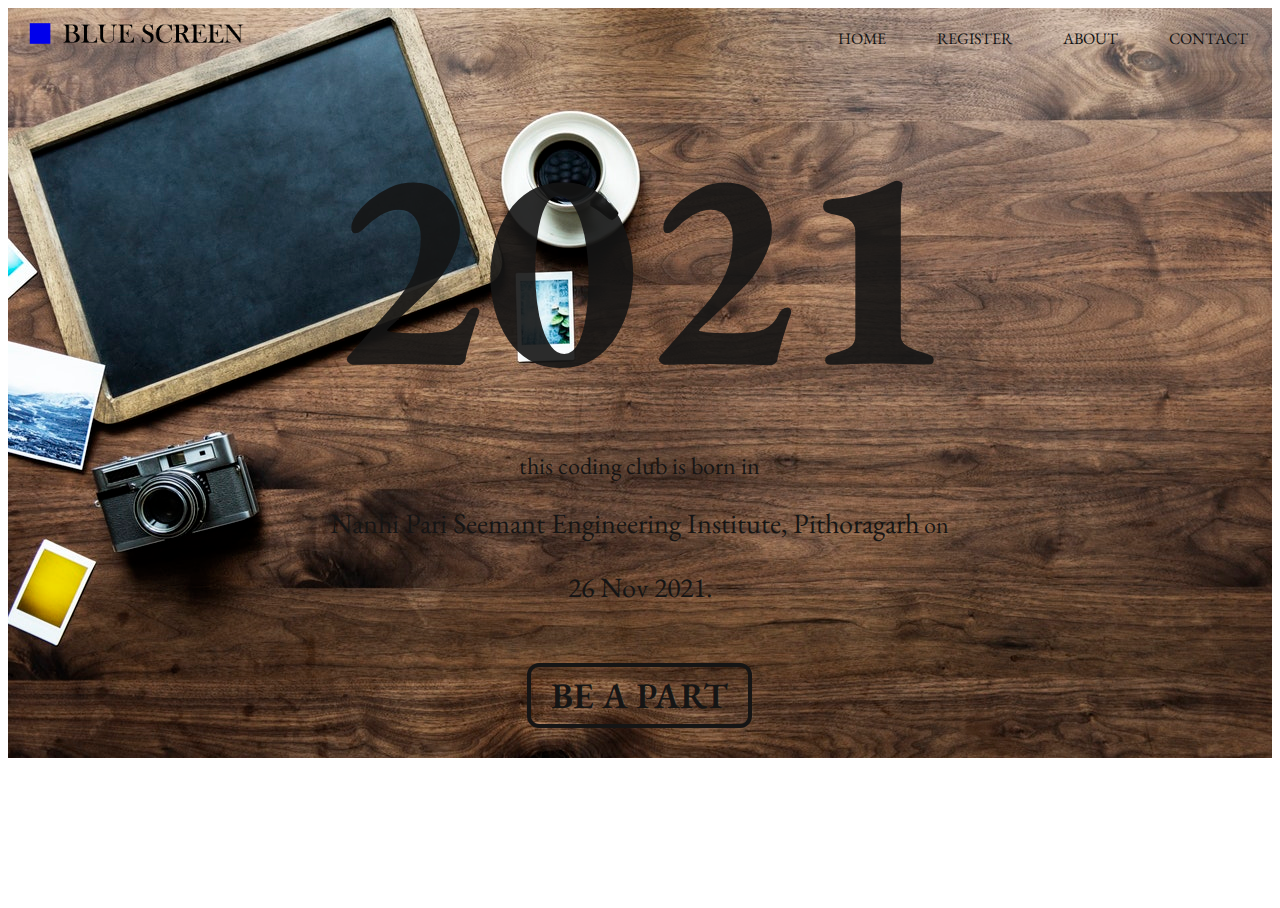
<file: college club/index.html>
<!DOCTYPE html>
<html>

<head>

        
    <meta name="viewport" content="width=device-width,initial-scale=1.0">
    <title>BLUE SCREEN || Welcome </title>
    <link rel="stylesheet" href="./home.css">
    <link rel="stylesheet" href="./navbar.css">
    <link rel="preconnect" href="https://fonts.googleapis.com">
    <link rel="preconnect" href="https://fonts.gstatic.com" crossorigin>
    <link href="https://fonts.googleapis.com/css2?family=EB+Garamond:wght@400;600;800&display=swap" rel="stylesheet">
    <link rel="stylesheet" href="https://cdn.jsdelivr.net/npm/bootstrap-icons@1.6.0/font/bootstrap-icons.css">
</head>

<body>
    <div style="background-image: url(./images/lap.jpeg)">
    <section class="header">

        <div class="wrapper">
            <div class="logo"><img src="./images/logo 2.png"></div>
            <nav>
                <div class="nav-links" id="navLinks">
                    <i class="bi bi-x" onclick="hideMenu()"></i>

                    <ul>
                        <li><a href="./index.html">Home</a></li>
                        <li><a href="./public/register.html">Register</a></li>
                        <li><a href="./about.html">About</a></li>
                        <li><a href="./contact.html">Contact</a></li>
                    </ul>


                </div>
                <!-- <i class="fa fa-times" ></i> -->

                <i class="bi bi-list" onclick="showMenu()"></i>
            </nav>
            <!-- <i class="fa fa-bars"></i> -->

        </div>

        <div class="home-content">
            <h1 class="date">
                2021
            </h1>
            <div id="des">
                <p style="margin-top: 0%;">
                    this coding club is born in
                <h3 style="display:inline"> Nanhi Pari Seemant Engineering Institute, Pithoragarh</h3> on <h3>26 Nov
                    2021.</h3>
                </p>

                <a href="./register.html" class="CTA">BE A PART</a>
            </div>

        </div>
    </section>
</div>

    <!-- js for toggle menu -->
    <script>
        var navLinks = document.getElementById("navLinks");
        function showMenu() {
            navLinks.style.right = "0";
        }

        function hideMenu() {
            navLinks.style.right = "-200px";
        }
    </script>

</body>

</html>
</file>
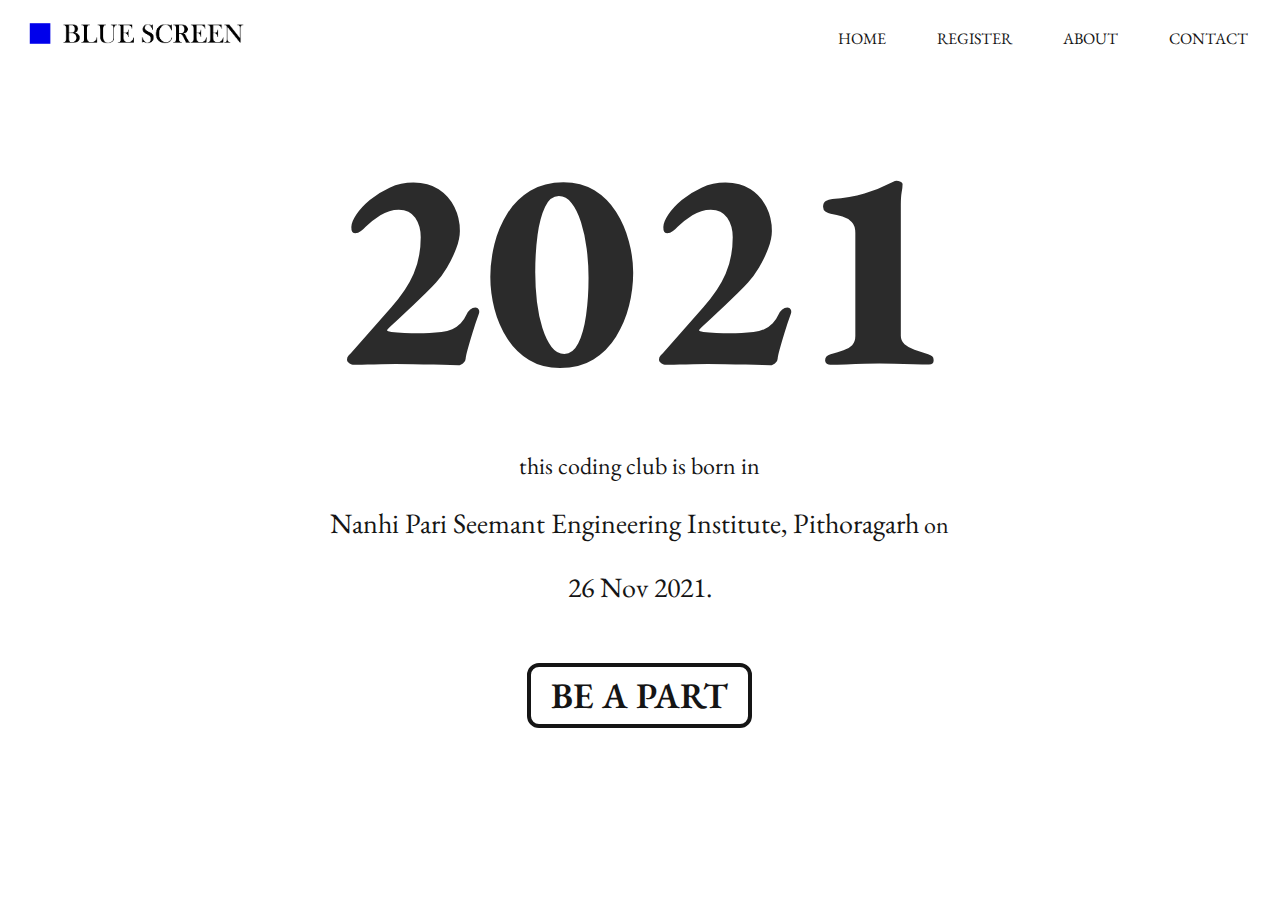
<file: college club/public/index.html>
<!DOCTYPE html>
<html>

<head>
    <meta name="viewport" content="width=device-width,initial-scale=1.0">
    <title>BLUE SCREEN || Welcome </title>
    <link rel="stylesheet" href="home.css">
    <link rel="stylesheet" href="navbar.css">
    <link rel="preconnect" href="https://fonts.googleapis.com">
    <link rel="preconnect" href="https://fonts.gstatic.com" crossorigin>
    <link href="https://fonts.googleapis.com/css2?family=EB+Garamond:wght@400;600;800&display=swap" rel="stylesheet">
    <link rel="stylesheet" href="https://cdn.jsdelivr.net/npm/bootstrap-icons@1.6.0/font/bootstrap-icons.css">
</head>

<body>
    <section class="header">

        <div class="wrapper">
            <div class="logo"><img src="images/logo 2.png"></div>
            <nav>
                <div class="nav-links" id="navLinks">
                    <i class="bi bi-x" onclick="hideMenu()"></i>

                    <ul>
                        <li><a href="index.html">Home</a></li>
                        <li><a href="register.html">Register</a></li>
                        <li><a href="about.html">About</a></li>
                        <li><a href="contact.html">Contact</a></li>
                    </ul>


                </div>
                <!-- <i class="fa fa-times" ></i> -->

                <i class="bi bi-list" onclick="showMenu()"></i>
            </nav>
            <!-- <i class="fa fa-bars"></i> -->

        </div>

        <div class="home-content">
            <h1 class="date">
                2021
            </h1>
            <div id="des">
                <p style="margin-top: 0%;">
                    this coding club is born in
                <h3 style="display:inline"> Nanhi Pari Seemant Engineering Institute, Pithoragarh</h3> on <h3>26 Nov
                    2021.</h3>
                </p>

                <a href="register.html" class="CTA">BE A PART</a>
            </div>

        </div>
    </section>

    <!-- js for toggle menu -->
    <script>
        var navLinks = document.getElementById("navLinks");
        function showMenu() {
            navLinks.style.right = "0";
        }

        function hideMenu() {
            navLinks.style.right = "-200px";
        }
    </script>

</body>

</html>
</file>
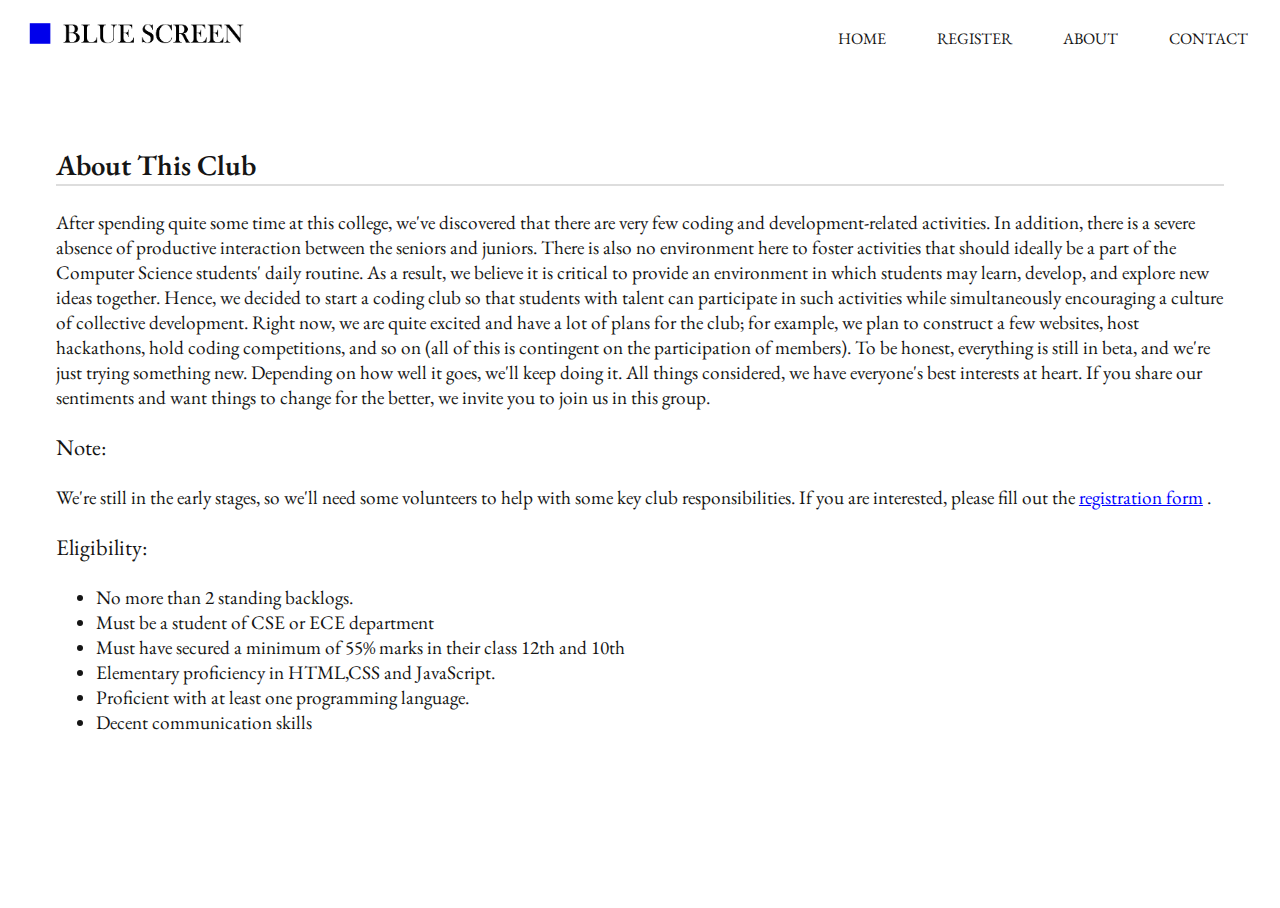
<file: college club/about.html>
<!DOCTYPE html>
<html>

<head>
    <meta name="viewport" content="width=device-width,initial-scale=1.0">
    <title>BLUE SCREEN || About</title>
    <link rel="stylesheet" href="about.css">
    <link rel="stylesheet" href="navbar.css">
    <link rel="preconnect" href="https://fonts.googleapis.com">
    <link rel="preconnect" href="https://fonts.gstatic.com" crossorigin>
    <link href="https://fonts.googleapis.com/css2?family=EB+Garamond:wght@400;600;800&display=swap" rel="stylesheet">
    <link rel="stylesheet" href="https://cdn.jsdelivr.net/npm/bootstrap-icons@1.6.0/font/bootstrap-icons.css">
</head>

<body>
    <section class="header">

        <div class="wrapper">
            <div class="logo"><img src="images/logo 2.png"></div>
            <nav>
                <div class="nav-links" id="navLinks">
                    <i class="bi bi-x" onclick="hideMenu()"></i>

                    <ul>
                        <li><a href="index.html">Home</a></li>
                        <li><a href="register.html">Register</a></li>
                        <li><a href="about.html">About</a></li>
                        <li><a href="contact.html">Contact</a></li>
                    </ul>


                </div>
                <!-- <i class="fa fa-times" ></i> -->

                <i class="bi bi-list" onclick="showMenu()"></i>
            </nav>
            <!-- <i class="fa fa-bars"></i> -->

        </div>
        <div id="about">
            <h2>
                About This Club
            </h2>
            <p >
                After spending quite some time at this college, we've discovered that there are very few coding and
                development-related activities.
                In addition, there is a severe absence of productive interaction between the seniors and juniors.

                There is also no environment here to foster activities that should ideally be a part of the Computer
                Science students' daily routine.

                As a result, we believe it is critical to provide an environment in which students may learn, develop,
                and explore new ideas together. Hence, we decided to start a coding club so that students with talent
                can participate in such activities while simultaneously encouraging a culture of collective development.

                Right now, we are quite excited and have a lot of plans for the club; for example, we plan to construct
                a few websites, host hackathons, hold coding competitions, and so on (all of this is contingent on the
                participation of members).
                To be honest, everything is still in beta, and we're just trying something new. Depending on how well it
                goes, we'll keep doing it.

                All things considered, we have everyone's best interests at heart.
                If you share our sentiments and want things to change for the better, we invite you to join us in this
                group.
                <h3>Note:</h3>
                We're still in the early stages, so we'll need some volunteers to help with some key club
                responsibilities.
                If you are interested, please fill out the <a href="register.html">registration form</a> .

                <h3>Eligibility:</h3>
            <ul>
                <li>No more than 2 standing backlogs.
                </li>
                <li>Must be a student of CSE or ECE department</li>
                <li>Must have secured a minimum of 55% marks in their class 12th and 10th </li>
                <li>Elementary proficiency in HTML,CSS and JavaScript.</li>
                <li>Proficient with at least one programming language.</li>
                <li>Decent communication skills</li>

            </ul>

            </p>

        </div>
    </section>

    <!-- js for toggle menu -->
    <script>
        var navLinks = document.getElementById("navLinks");
        function showMenu() {
            navLinks.style.right = "0";
        }

        function hideMenu() {
            navLinks.style.right = "-200px";
        }
    </script>

</body>

</html>
</file>
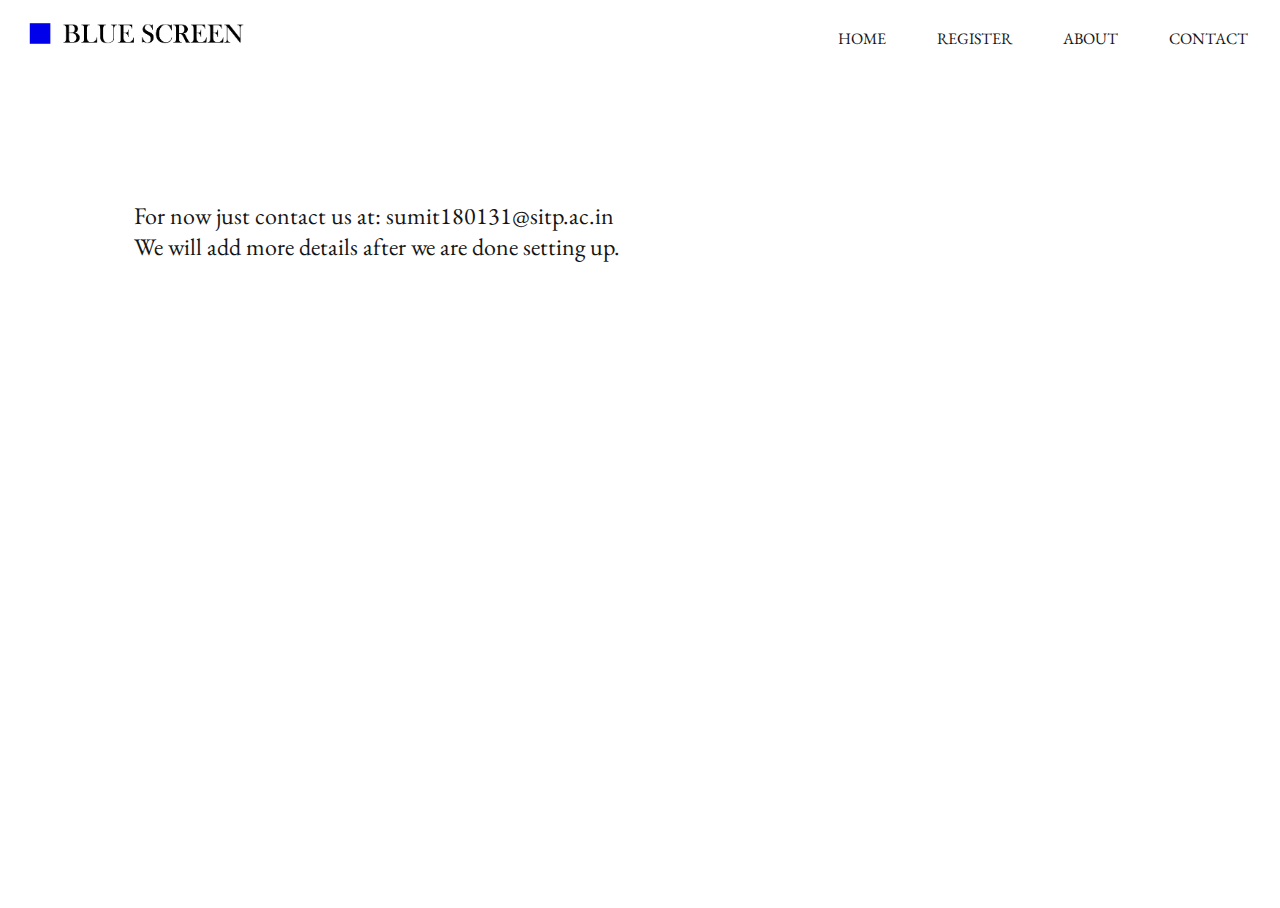
<file: college club/contact.html>
<!DOCTYPE html>
<html>

<head>
    <meta name="viewport" content="width=device-width,initial-scale=1.0">
    <title>BLUE SCREEN || Contact </title>
    <link rel="stylesheet" href="contact.css">
    <link rel="stylesheet" href="navbar.css">
    <link rel="preconnect" href="https://fonts.googleapis.com">
    <link rel="preconnect" href="https://fonts.gstatic.com" crossorigin>
    <link href="https://fonts.googleapis.com/css2?family=EB+Garamond:wght@400;600;800&display=swap" rel="stylesheet">
    <link rel="stylesheet" href="https://cdn.jsdelivr.net/npm/bootstrap-icons@1.6.0/font/bootstrap-icons.css">
</head>

<body>
    <section class="header">
        <div class="wrapper">
            <div class="logo"><img src="images/logo 2.png"></div>
            <nav>
                <div class="nav-links" id="navLinks">
                    <i class="bi bi-x" onclick="hideMenu()"></i>

                    <ul>
                        <li><a href="index.html">Home</a></li>
                        <li><a href="register.html">Register</a></li>
                        <li><a href="about.html">About</a></li>
                        <li><a href="contact.html">Contact</a></li>
                    </ul>


                </div>
                <!-- <i class="fa fa-times" ></i> -->

                <i class="bi bi-list" onclick="showMenu()"></i>
            </nav>
            <!-- <i class="fa fa-bars"></i> -->

        </div>
        <div id="contact">
            <h2>
                For now just contact us at: 
                sumit180131@sitp.ac.in<br>
                We will add more details after we are done setting up.
                
            </h2>
        </div>
    </section>

    <!-- js for toggle menu -->
    <script>
        var navLinks = document.getElementById("navLinks");
        function showMenu() {
            navLinks.style.right = "0";
        }

        function hideMenu() {
            navLinks.style.right = "-200px";
        }
    </script>

</body>

</html>
</file>
<file: college club/home.css>
* {

    color: #151515;
    font-weight: 400;
    font-family: 'EB Garamond', serif;
}

html,
body {
    overflow-x: hidden;
    height: 100%;
}

body {
    position: relative;
    background-image: url(http://api.thumbr.it/whitenoise-361x370.png?background=ffffffff&noise=5c5c5c&density=13&opacity=62);
}



.CTA {
    display: inline-block;
    margin: 30px auto;
    border: 4px solid #151515;
    border-radius: 12px;
    background: #72515100;
    padding: 5px 20px;
    font-weight: 600;
    font-size: 1.5em;
    text-decoration: none;
}

.CTA:hover {
    border: 2px solid #151515;
    background: #151515;
    color: #fff;
    transition: .3s;
}

.home-content {
    margin: auto;
    align-self: center;
    width: 70%;
    text-align: center;
    font-size: 1.5em;
    font-weight: 400;
}

.date {
    font-weight: 800;
    font-size: 12em;
    margin: auto;
    padding-left: 10%;
    padding-right: 10%;
    opacity: 0.9;

}

@media(max-width: 700px) {
    .home-content {
        margin: 0;
        align-self: center;
        width: 100%;
        text-align: center;
        font-size: 1em;
        font-weight: 400;
    }

    .date {
        margin-top: 10%;
        font-size: 10em;
    }

    #des {
        width: 80%;
        margin: 0 auto
    }

    .CTA {
        border: 2px solid #151515;
        border-radius: 12px;
    }

}
</file>
<file: college club/navbar.css>
.wrapper {
    display: inline-block;
    width: 100%;
}




nav {
    display: inline;
    font-size: 1em;
}

.logo img {

    width: 250px;
    float: left;
    /* font-size: 24px; */
    transition: .3s;
}


nav {

    box-sizing: border-box;
    transition: .3s;
    width: 100%;

}

nav ul {
    float: right;
    margin: 0 auto;
    padding: 0;
}

nav ul li {
    list-style: none;
    display: inline-block;
    padding: 20px;
}

nav ul li a {
    justify-content: space-between;
    padding: 4px;
    text-transform: uppercase;
    transition: .3s;
    text-decoration: none;
}

nav ul li a:hover {
    background: #151515;
    color: #fff;
    border-radius: 6px;
}

nav .bi {
    display: none;
}



@media(max-width: 700px) {
    nav .bi {
        display: block;
        color: white;
        cursor: pointer;
        font-size: 1.5em;
    }

    nav .bi.bi-list {
        float: right;
        color: rgb(15, 14, 14);
    }

    .logo img {

        width: 200px;
        float: left;
        font-size: 24px;
        transition: .3s;
    }

    nav ul {
        padding-left: 5%;
        padding-right: 20%;
    }

    nav ul li {
        display: block;
    }

    nav ul li a {
        color: #fff;
    }

    .nav-links {
        position: absolute;
        list-style: none;
        height: 100vh;
        text-align: left;
        top: 0;
        right: -200px;
        background: #151515;
        display: inline-block;
        width: 200px;
        transition: .4s;
        z-index: 2;
    }
}
</file>
<file: college club/public/home.css>
* {

    color: #151515;
    font-weight: 400;
    font-family: 'EB Garamond', serif;
}

html,
body {
    overflow-x: hidden;
    height: 100%;
}

body {
    position: relative;
    background-image: url(http://api.thumbr.it/whitenoise-361x370.png?background=ffffffff&noise=5c5c5c&density=13&opacity=62);
}



.CTA {
    display: inline-block;
    margin: 30px auto;
    border: 4px solid #151515;
    border-radius: 12px;
    background: #72515100;
    padding: 5px 20px;
    font-weight: 600;
    font-size: 1.5em;
    text-decoration: none;
}

.CTA:hover {
    border: 2px solid #151515;
    background: #151515;
    color: #fff;
    transition: .3s;
}

.home-content {
    margin: auto;
    align-self: center;
    width: 70%;
    text-align: center;
    font-size: 1.5em;
    font-weight: 400;
}

.date {
    font-weight: 800;
    font-size: 12em;
    margin: auto;
    padding-left: 10%;
    padding-right: 10%;
    opacity: 0.9;

}

@media(max-width: 700px) {
    .home-content {
        margin: 0;
        align-self: center;
        width: 100%;
        text-align: center;
        font-size: 1em;
        font-weight: 400;
    }

    .date {
        margin-top: 10%;
        font-size: 10em;
    }

    #des {
        width: 80%;
        margin: 0 auto
    }

    .CTA {
        border: 2px solid #151515;
        border-radius: 12px;
    }

}
</file>
<file: college club/public/navbar.css>
.wrapper {
    display: inline-block;
    width: 100%;
}




nav {
    display: inline;
    font-size: 1em;
}

.logo img {

    width: 250px;
    float: left;
    /* font-size: 24px; */
    transition: .3s;
}


nav {

    box-sizing: border-box;
    transition: .3s;
    width: 100%;

}

nav ul {
    float: right;
    margin: 0 auto;
    padding: 0;
}

nav ul li {
    list-style: none;
    display: inline-block;
    padding: 20px;
}

nav ul li a {
    justify-content: space-between;
    padding: 4px;
    text-transform: uppercase;
    transition: .3s;
    text-decoration: none;
}

nav ul li a:hover {
    background: #151515;
    color: #fff;
    border-radius: 6px;
}

nav .bi {
    display: none;
}



@media(max-width: 700px) {
    nav .bi {
        display: block;
        color: white;
        cursor: pointer;
        font-size: 1.5em;
    }

    nav .bi.bi-list {
        float: right;
        color: rgb(15, 14, 14);
    }

    .logo img {

        width: 200px;
        float: left;
        font-size: 24px;
        transition: .3s;
    }

    nav ul {
        padding-left: 5%;
        padding-right: 20%;
    }

    nav ul li {
        display: block;
    }

    nav ul li a {
        color: #fff;
    }

    .nav-links {
        position: absolute;
        list-style: none;
        height: 100vh;
        text-align: left;
        top: 0;
        right: -200px;
        background: #151515;
        display: inline-block;
        width: 200px;
        transition: .4s;
        z-index: 2;
    }
}
</file>
<file: college club/about.css>
* {

    color: #151515;
    font-weight: 400;
    font-family: 'EB Garamond', serif;
}

html,
body {
    overflow-x: hidden;
    height: 100%;
    position: relative;
    background-image: url(http://api.thumbr.it/whitenoise-361x370.png?background=ffffffff&noise=5c5c5c&density=13&opacity=62);
}


h2 {
    /* font-size: 1.5em; */
    font-weight: 600;
}

#about {
    padding: 10px;
    font-size: 1.2em;
    margin: 3%;
}
#about a{
    color: blue;

}
#about a:hover{
    color: red;
    font-size: 1.1em;
    font-weight: 600;

}
h2{
    border-bottom: 2px solid #ddd;
}
</file>
<file: college club/contact.css>
* {

    color: #151515;
    font-weight: 400;
    font-family: 'EB Garamond', serif;
}

html,
body {
    overflow-x: hidden;
    height: 100%;
    position: relative;
    background-image: url(http://api.thumbr.it/whitenoise-361x370.png?background=ffffffff&noise=5c5c5c&density=13&opacity=62);
}

#contact{
    margin: 10%;
}
</file>
